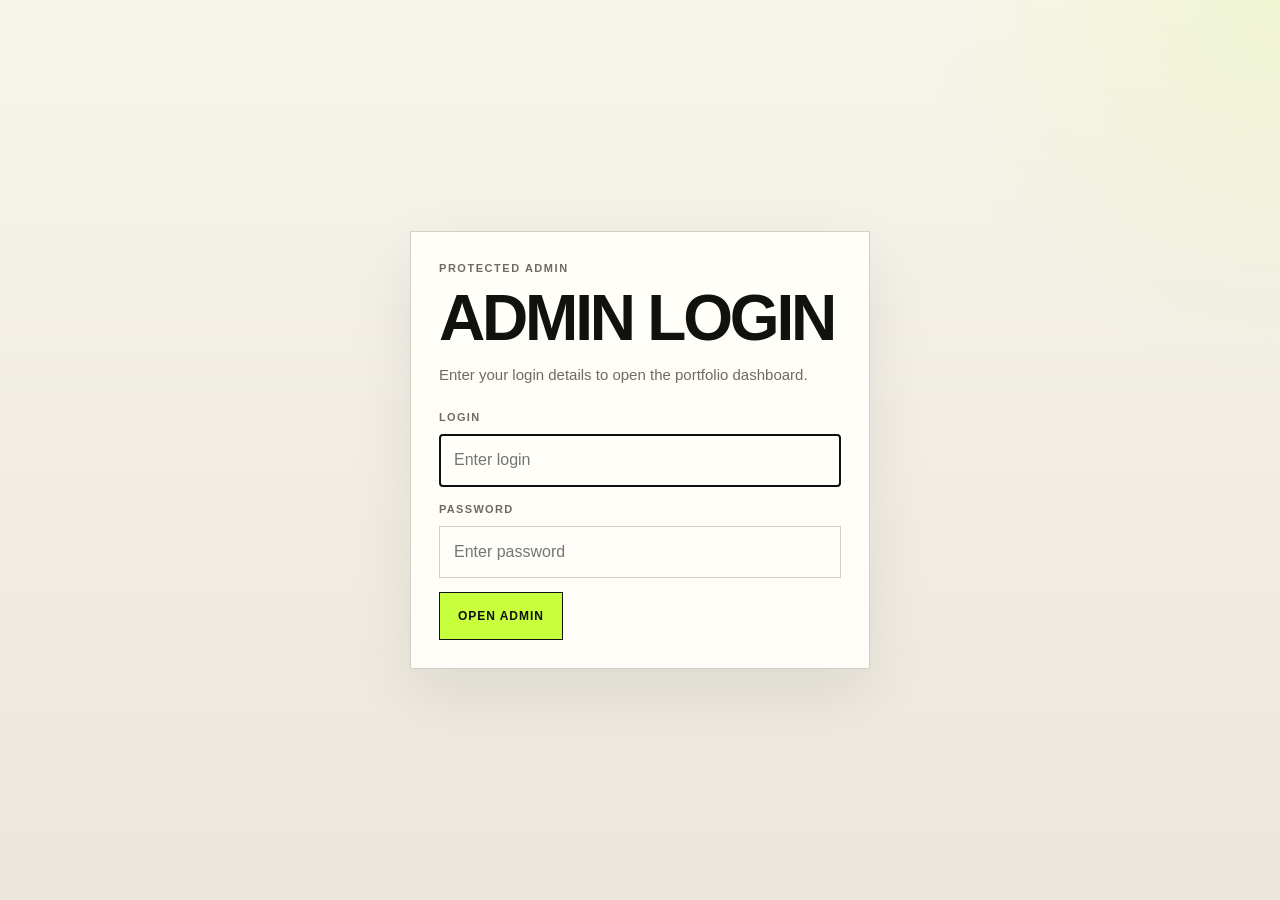
<file: admin/index.html>
<!doctype html>
<html lang="en" data-site-root="..">
<head>
  <meta charset="UTF-8">
  <meta name="viewport" content="width=device-width, initial-scale=1.0">
  <meta name="description" content="Portfolio admin for khalilnaboo.com. Update projects, images and publish directly to the live site.">
  <meta name="robots" content="noindex,nofollow,noarchive,noimageindex">
  <meta name="theme-color" content="#111111">
  <title>Khalil Nabu Admin</title>
  <link rel="icon" type="image/svg+xml" href="../assets/favicon.svg">
  <link rel="shortcut icon" href="../assets/favicon.svg">
  <link rel="stylesheet" href="../css/admin.css">
  <script src="../js/admin.js" defer></script>
</head>
<body>
  <div class="admin-auth-gate" id="admin-auth-gate">
    <form class="admin-auth-card" id="admin-auth-form" autocomplete="off">
      <p class="admin-eyebrow">Protected Admin</p>
      <h1>Admin Login</h1>
      <p class="admin-auth-copy">
        Enter your login details to open the portfolio dashboard.
      </p>
      <label class="admin-auth-field">
        <span>Login</span>
        <input type="text" id="admin-auth-username" placeholder="Enter login" required>
      </label>
      <label class="admin-auth-field">
        <span>Password</span>
        <input type="password" id="admin-auth-password" placeholder="Enter password" required>
      </label>
      <p class="admin-auth-error" id="admin-auth-error" hidden>Wrong login or password. Please try again.</p>
      <button class="admin-button admin-button-accent" type="submit">Open Admin</button>
    </form>
  </div>

  <div class="admin-shell" id="admin-shell" hidden>
    <header class="admin-header">
      <div>
        <p class="admin-eyebrow">Portfolio Admin</p>
        <h1>Khalil Nabu Admin</h1>
        <p class="admin-intro">
          Manage your live portfolio content from one place. Projects, hero images and lifestyle collages
          are saved into the same JSON and asset paths used by the public website.
        </p>
      </div>
      <div class="admin-actions">
        <button class="admin-button" type="button" id="reload-data-button">Reload Data</button>
        <button class="admin-button" type="button" id="export-backup-button">Download Backup JSON</button>
        <button class="admin-button admin-button-accent" type="button" id="save-all-button">Save Changes</button>
      </div>
    </header>

    <div class="admin-status" id="admin-status" role="status" aria-live="polite">
      Loading the current website data…
    </div>

    <section class="admin-panel admin-connection-panel">
      <div class="admin-panel-header">
        <div>
          <p class="panel-kicker">Publishing</p>
          <h2>Live Website Connection</h2>
        </div>
      </div>

      <div class="admin-connection-body">
        <div class="connection-summary" id="connection-summary" hidden>
          <div class="connection-summary-copy">
            <p class="connection-summary-kicker">GitHub Pages Publish</p>
            <p class="connection-summary-title">Connected</p>
            <p class="connection-summary-meta">
              Repo: <strong id="github-repo-label">halilnabu23/halilnabu.com</strong>
              <span>·</span>
              Branch: <strong id="github-branch-label">main</strong>
            </p>
          </div>
          <div class="connection-summary-actions">
            <button class="admin-button admin-button-small" type="button" id="manage-github-connection-button">Change Token</button>
            <button class="admin-button admin-button-small" type="button" id="disconnect-github-button">Disconnect</button>
          </div>
        </div>

        <div class="quick-documents-card">
          <div class="quick-documents-header">
            <div>
              <p class="connection-title">Quick Documents</p>
              <p class="admin-note">Replace the files used by the two buttons on halilnabu.com.</p>
            </div>
          </div>

          <div class="documents-grid documents-grid-compact">
            <article class="document-card">
              <p class="connection-title">Lebenslauf</p>
              <p class="quick-document-path" id="cv-file-quick-path">assets/projects/Lebenslauf-Khalil-Nabu.pdf</p>
              <label>
                <span>File Path</span>
                <input type="text" id="cv-file-path-input" placeholder="assets/projects/Lebenslauf-Khalil-Nabu.pdf">
              </label>
              <div class="connection-card-actions connection-card-actions-start">
                <button class="admin-button admin-button-small" type="button" id="cv-file-upload-button">Upload / Replace File</button>
                <input type="file" id="cv-file-input" accept=".pdf,.doc,.docx" hidden>
              </div>
            </article>

            <article class="document-card">
              <p class="connection-title">Bewerbung</p>
              <p class="quick-document-path" id="application-file-quick-path">assets/projects/Bewerbung-Khalil-Nabu.pdf</p>
              <label>
                <span>File Path</span>
                <input type="text" id="application-file-path-input" placeholder="assets/projects/Bewerbung-Khalil-Nabu.pdf">
              </label>
              <div class="connection-card-actions connection-card-actions-start">
                <button class="admin-button admin-button-small" type="button" id="application-file-upload-button">Upload / Replace File</button>
                <input type="file" id="application-file-input" accept=".pdf,.doc,.docx" hidden>
              </div>
            </article>
          </div>
        </div>

        <div class="admin-connection-grid" id="connection-settings">
          <article class="connection-card">
            <p class="connection-title">GitHub Pages Publish</p>
            <label>
              <span>GitHub Token</span>
              <input type="password" id="github-token-input" placeholder="github_pat_...">
            </label>
            <label class="admin-checkbox">
              <input type="checkbox" id="remember-github-token-input">
              <span>Remember token on this device</span>
            </label>
            <div class="connection-card-actions">
              <button class="admin-button admin-button-small" type="button" id="close-github-settings-button">Close</button>
            </div>
            <p class="admin-note">
              `Save Changes` publishes directly to <strong>halilnabu23/halilnabu.com</strong>
              on branch <strong>main</strong>. GitHub Pages will update the site automatically after the commit is pushed.
            </p>
          </article>

          <article class="connection-card">
            <p class="connection-title">Optional Local Folder Mode</p>
            <p class="admin-note">
              Use this only when you want the browser to write files into your local project folder directly.
              Live publishing does not need this connection.
            </p>
            <button class="admin-button admin-button-dark" type="button" id="connect-folder-button">Connect Local Folder</button>
          </article>
        </div>
      </div>
    </section>

    <main class="admin-grid">
      <aside class="admin-sidebar">
        <section class="admin-panel">
          <div class="admin-panel-header">
            <div>
              <p class="panel-kicker">Projects</p>
              <h2>Project Library</h2>
            </div>
            <button class="admin-button admin-button-small" type="button" id="add-project-button">Add Project</button>
          </div>

          <label class="admin-search">
            <span>Search</span>
            <input type="search" id="project-search" placeholder="Find by title or ID">
          </label>

          <div class="project-list" id="project-list"></div>
        </section>
      </aside>

      <section class="admin-main">
        <section class="admin-panel">
          <div class="admin-panel-header">
            <div>
              <p class="panel-kicker">Edit Project</p>
              <h2 id="project-form-heading">Select a project</h2>
            </div>
            <div class="panel-inline-actions">
              <button class="admin-button admin-button-small" type="button" id="duplicate-project-button">Duplicate</button>
              <button class="admin-button admin-button-small" type="button" id="move-project-up-button">Move Up</button>
              <button class="admin-button admin-button-small" type="button" id="move-project-down-button">Move Down</button>
              <button class="admin-button admin-button-small admin-button-danger" type="button" id="remove-project-button">Remove</button>
            </div>
          </div>

          <form class="admin-form" id="project-form" autocomplete="off">
            <div class="admin-form-grid">
              <label>
                <span>Project ID</span>
                <input type="text" id="project-id-input" placeholder="example-project">
              </label>
              <label>
                <span>Category</span>
                <select id="project-category-input">
                  <option value="websites">Websites</option>
                  <option value="screen-designs">Screen Designs</option>
                  <option value="business-cards">Business Cards</option>
                  <option value="brochures">Brochures</option>
                  <option value="social-media">Social Media</option>
                  <option value="video">Video</option>
                </select>
              </label>
              <label>
                <span>Project Order</span>
                <input type="number" id="project-order-input" min="0" step="1">
              </label>
              <label>
                <span>Live Link</span>
                <input type="url" id="project-link-input" placeholder="https://example.com">
              </label>
            </div>

            <div class="admin-asset-card">
              <div class="asset-preview" id="project-image-preview">
                <span>No image selected</span>
              </div>
              <div class="asset-meta">
                <label>
                  <span>Image Path</span>
                  <input type="text" id="project-image-input" placeholder="assets/projects/example.png">
                </label>
                <button class="admin-button admin-button-small" type="button" id="project-image-upload-button">Upload / Replace Cover</button>
                <input type="file" id="project-image-file-input" accept="image/*" hidden>
              </div>
            </div>

            <div class="translation-grid">
              <fieldset>
                <legend>German Content</legend>
                <label>
                  <span>Category Label (DE)</span>
                  <input type="text" id="project-category-label-de-input">
                </label>
                <label>
                  <span>Title (DE)</span>
                  <input type="text" id="project-title-de-input">
                </label>
                <label>
                  <span>Description (DE)</span>
                  <textarea id="project-description-de-input" rows="4"></textarea>
                </label>
                <label>
                  <span>Detail Text (DE)</span>
                  <textarea id="project-detail-de-input" rows="6"></textarea>
                </label>
                <label>
                  <span>Image Alt (DE)</span>
                  <input type="text" id="project-image-alt-de-input">
                </label>
                <label>
                  <span>Tools (DE)</span>
                  <textarea id="project-tools-de-input" rows="4" placeholder="One tool per line"></textarea>
                </label>
              </fieldset>

              <fieldset>
                <legend>English Content</legend>
                <label>
                  <span>Category Label (EN)</span>
                  <input type="text" id="project-category-label-en-input">
                </label>
                <label>
                  <span>Title (EN)</span>
                  <input type="text" id="project-title-en-input">
                </label>
                <label>
                  <span>Description (EN)</span>
                  <textarea id="project-description-en-input" rows="4"></textarea>
                </label>
                <label>
                  <span>Detail Text (EN)</span>
                  <textarea id="project-detail-en-input" rows="6"></textarea>
                </label>
                <label>
                  <span>Image Alt (EN)</span>
                  <input type="text" id="project-image-alt-en-input">
                </label>
                <label>
                  <span>Tools (EN)</span>
                  <textarea id="project-tools-en-input" rows="4" placeholder="One tool per line"></textarea>
                </label>
              </fieldset>
            </div>
          </form>
        </section>

        <section class="admin-panel">
          <div class="admin-panel-header">
            <div>
              <p class="panel-kicker">Site Images</p>
              <h2>Hero Portrait</h2>
            </div>
          </div>

          <div class="admin-asset-card hero-card">
            <div class="asset-preview asset-preview-portrait" id="hero-image-preview">
              <span>No hero image</span>
            </div>
            <div class="asset-meta">
              <label>
                <span>Hero Image Path</span>
                <input type="text" id="hero-image-path-input" placeholder="assets/images/hero-portrait.jpg">
              </label>
              <label>
                <span>Hero Alt (DE)</span>
                <input type="text" id="hero-alt-de-input">
              </label>
              <label>
                <span>Hero Alt (EN)</span>
                <input type="text" id="hero-alt-en-input">
              </label>
              <button class="admin-button admin-button-small" type="button" id="hero-image-upload-button">Upload / Replace Hero Image</button>
              <input type="file" id="hero-image-file-input" accept="image/*" hidden>
            </div>
          </div>
        </section>

        <section class="admin-panel">
          <div class="admin-panel-header">
            <div>
              <p class="panel-kicker">Lifestyle Section</p>
              <h2>Interests & Collages</h2>
            </div>
          </div>

          <div class="lifestyle-admin-list" id="lifestyle-admin-list"></div>
        </section>
      </section>
    </main>
  </div>
</body>
</html>
</file>
<file: css/admin.css>
:root {
  --ink: #11110f;
  --paper: #f1efe8;
  --white: #fffef9;
  --line: #d2cfc6;
  --muted: #6f6b63;
  --accent: #c7ff3d;
  --danger: #b53f3f;
  --display: "Bahnschrift Condensed", "Franklin Gothic Medium", sans-serif;
  --body: "Century Gothic", "Gill Sans", sans-serif;
}

* { box-sizing: border-box; }
html, body { margin: 0; min-height: 100%; overflow-x: hidden; }
body {
  background:
    radial-gradient(circle at top right, rgba(199, 255, 61, 0.14), transparent 24%),
    linear-gradient(180deg, #f7f4ec 0%, #ece7dc 100%);
  color: var(--ink);
  font-family: var(--body);
  line-height: 1.55;
  overflow-x: hidden;
}

button, input, textarea, select { font: inherit; }
img { display: block; max-width: 100%; }
[hidden] { display: none !important; }

.admin-auth-gate {
  min-height: 100vh;
  display: grid;
  place-items: center;
  padding: 24px;
}

.admin-auth-card {
  width: min(460px, 100%);
  padding: 28px;
  border: 1px solid var(--line);
  background: rgba(255, 254, 249, 0.94);
  backdrop-filter: blur(10px);
  box-shadow: 0 24px 60px rgba(17, 17, 15, 0.08);
}

.admin-auth-card h1 {
  margin: 0;
  font-family: var(--display);
  font-size: clamp(42px, 9vw, 64px);
  font-weight: 900;
  letter-spacing: -0.05em;
  line-height: 0.92;
  text-transform: uppercase;
}

.admin-auth-copy {
  margin: 16px 0 22px;
  color: var(--muted);
  font-size: 15px;
}

.admin-auth-field {
  display: block;
  margin-bottom: 14px;
}

.admin-auth-field span {
  display: block;
  margin-bottom: 8px;
  font-size: 11px;
  font-weight: 900;
  letter-spacing: 0.12em;
  text-transform: uppercase;
  color: var(--muted);
}

.admin-auth-field input {
  width: 100%;
  padding: 13px 14px;
  border: 1px solid var(--line);
  background: var(--white);
  color: var(--ink);
}

.admin-auth-error {
  margin: 0 0 14px;
  color: var(--danger);
  font-size: 13px;
  font-weight: 700;
}

.admin-shell {
  width: min(1500px, calc(100vw - 48px));
  margin: 0 auto;
  padding: 32px 0 48px;
}

.admin-header {
  display: grid;
  grid-template-columns: minmax(0, 1fr) auto;
  gap: 28px;
  align-items: end;
  margin-bottom: 22px;
}

.admin-eyebrow,
.panel-kicker {
  margin: 0 0 12px;
  font-size: 11px;
  font-weight: 900;
  letter-spacing: 0.14em;
  text-transform: uppercase;
  color: var(--muted);
}

.admin-header h1,
.admin-panel h2 {
  margin: 0;
  font-family: var(--display);
  font-weight: 900;
  letter-spacing: -0.05em;
  text-transform: uppercase;
}

.admin-header h1 { font-size: clamp(52px, 6vw, 92px); line-height: 0.92; }
.admin-panel h2 { font-size: clamp(28px, 2.5vw, 40px); line-height: 0.94; }

.admin-intro {
  max-width: 760px;
  margin: 16px 0 0;
  color: var(--muted);
  font-size: 17px;
}

.admin-actions {
  display: flex;
  flex-wrap: wrap;
  justify-content: flex-end;
  gap: 12px;
}

.admin-button {
  min-height: 48px;
  padding: 0 18px;
  border: 1px solid var(--ink);
  background: var(--white);
  color: var(--ink);
  font-size: 12px;
  font-weight: 900;
  letter-spacing: 0.08em;
  text-transform: uppercase;
  cursor: pointer;
  transition: transform 0.2s ease, background 0.2s ease, color 0.2s ease, border-color 0.2s ease;
}

.admin-button:hover { transform: translateY(-2px); }
.admin-button-dark { background: var(--ink); color: var(--white); }
.admin-button-dark:hover { background: var(--accent); color: var(--ink); border-color: var(--accent); }
.admin-button-accent { background: var(--accent); }
.admin-button-accent:hover { background: var(--ink); color: var(--white); }
.admin-button-danger { color: var(--danger); border-color: rgba(181, 63, 63, 0.38); }
.admin-button-small { min-height: 40px; padding: 0 14px; }

.admin-status {
  margin-bottom: 24px;
  padding: 16px 18px;
  border: 1px solid var(--line);
  background: rgba(255, 254, 249, 0.85);
  font-size: 14px;
}

.admin-status[data-tone="success"] {
  border-color: rgba(44, 132, 52, 0.35);
  background: rgba(236, 252, 232, 0.92);
}

.admin-status[data-tone="warning"] {
  border-color: rgba(191, 142, 36, 0.35);
  background: rgba(255, 247, 220, 0.92);
}

.admin-status[data-tone="error"] {
  border-color: rgba(181, 63, 63, 0.35);
  background: rgba(255, 235, 235, 0.92);
}

.admin-grid {
  display: grid;
  grid-template-columns: 360px minmax(0, 1fr);
  gap: 24px;
  align-items: start;
}

.admin-main {
  display: grid;
  gap: 24px;
}

.admin-connection-panel {
  margin-bottom: 24px;
}

.admin-connection-body {
  padding: 24px;
}

.quick-documents-card {
  margin: 20px 0;
  padding: 20px;
  border: 1px solid var(--line);
  background: rgba(255, 255, 255, 0.72);
}

.quick-documents-header {
  display: flex;
  align-items: flex-start;
  justify-content: space-between;
  gap: 16px;
  margin-bottom: 16px;
}

.quick-documents-header .admin-note {
  margin: 8px 0 0;
}

.quick-documents-grid {
  display: grid;
  grid-template-columns: repeat(2, minmax(0, 1fr));
  gap: 16px;
}

.quick-document-item {
  display: flex;
  align-items: center;
  justify-content: space-between;
  gap: 16px;
  padding: 16px;
  border: 1px solid var(--line);
  background: rgba(249, 248, 241, 0.82);
}

.quick-document-item strong {
  display: block;
  font-size: 16px;
}

.quick-document-path {
  margin: 8px 0 0;
  color: var(--muted);
  font-size: 13px;
  word-break: break-word;
}

.connection-summary {
  display: flex;
  justify-content: space-between;
  align-items: center;
  gap: 20px;
  padding: 20px;
  border: 1px solid rgba(44, 132, 52, 0.28);
  background: rgba(236, 252, 232, 0.78);
}

.connection-summary[hidden] {
  display: none !important;
}

.connection-summary-kicker {
  margin: 0 0 8px;
  font-size: 11px;
  font-weight: 900;
  letter-spacing: 0.12em;
  text-transform: uppercase;
  color: var(--muted);
}

.connection-summary-title {
  margin: 0;
  font-family: var(--display);
  font-size: clamp(28px, 3vw, 42px);
  font-weight: 900;
  line-height: 0.95;
  letter-spacing: -0.04em;
  text-transform: uppercase;
}

.connection-summary-meta {
  margin: 12px 0 0;
  color: var(--muted);
  font-size: 14px;
}

.connection-summary-meta span {
  display: inline-block;
  margin: 0 8px;
}

.connection-summary-actions {
  display: flex;
  flex-wrap: wrap;
  justify-content: flex-end;
  gap: 10px;
}

.admin-connection-grid {
  display: grid;
  grid-template-columns: repeat(2, minmax(0, 1fr));
  gap: 20px;
}

.admin-connection-grid[hidden] {
  display: none !important;
}

.connection-card {
  padding: 20px;
  border: 1px solid var(--line);
  background: rgba(255, 255, 255, 0.66);
}

.document-card {
  padding: 20px;
  border: 1px solid var(--line);
  background: rgba(255, 255, 255, 0.66);
}

.connection-title {
  margin: 0 0 16px;
  font-family: var(--display);
  font-size: 30px;
  font-weight: 900;
  letter-spacing: -0.04em;
  line-height: 0.95;
  text-transform: uppercase;
}

.connection-card-actions {
  display: flex;
  flex-wrap: wrap;
  justify-content: flex-end;
  margin-top: 14px;
  gap: 10px;
}

.connection-card-actions-start {
  justify-content: flex-start;
}

.documents-grid {
  display: grid;
  grid-template-columns: repeat(2, minmax(0, 1fr));
  gap: 20px;
  padding: 24px;
}

.documents-grid-compact {
  padding: 0;
}

.admin-panel {
  border: 1px solid var(--line);
  background: rgba(255, 254, 249, 0.88);
  backdrop-filter: blur(10px);
  min-width: 0;
}

.admin-panel-header {
  display: flex;
  justify-content: space-between;
  gap: 16px;
  align-items: start;
  padding: 24px 24px 18px;
  border-bottom: 1px solid var(--line);
}

.admin-panel-header > * {
  min-width: 0;
}

.panel-inline-actions {
  display: flex;
  flex-wrap: wrap;
  justify-content: flex-end;
  gap: 10px;
  min-width: 0;
}

.admin-search {
  display: block;
  padding: 18px 24px 0;
}

.admin-search span,
.admin-form span,
.asset-meta span {
  display: block;
  margin-bottom: 8px;
  font-size: 11px;
  font-weight: 900;
  letter-spacing: 0.12em;
  text-transform: uppercase;
  color: var(--muted);
}

.admin-form input,
.admin-form textarea,
.admin-form select,
.admin-search input,
.asset-meta input,
.lifestyle-card input,
.lifestyle-card textarea {
  width: 100%;
  padding: 13px 14px;
  border: 1px solid var(--line);
  background: var(--white);
  color: var(--ink);
  resize: vertical;
}

.project-list {
  display: grid;
  gap: 10px;
  max-height: calc(100vh - 260px);
  overflow: auto;
  padding: 18px 24px 24px;
  min-width: 0;
}

.project-list-item {
  padding: 16px 16px 14px;
  border: 1px solid var(--line);
  background: var(--white);
  color: var(--ink);
  cursor: pointer;
  min-width: 0;
  overflow: hidden;
  text-align: left;
  -webkit-appearance: none;
  appearance: none;
  -webkit-text-fill-color: var(--ink);
  transition: border-color 0.2s ease, transform 0.2s ease, box-shadow 0.2s ease;
}

.project-list-item:hover {
  transform: translateY(-2px);
  box-shadow: 0 14px 30px rgba(17, 17, 15, 0.08);
}

.project-list-item.is-active {
  border-color: var(--ink);
  box-shadow: inset 0 0 0 1px var(--ink);
}

.project-list-item strong {
  display: block;
  margin-bottom: 4px;
  font-family: var(--display);
  font-size: clamp(20px, 2.2vw, 26px);
  line-height: 0.95;
  color: var(--ink);
  text-transform: uppercase;
  overflow-wrap: anywhere;
  -webkit-text-fill-color: var(--ink);
  word-break: break-word;
}

.project-list-item small,
.project-list-item span {
  display: block;
  color: var(--muted);
  font-size: 12px;
  overflow-wrap: anywhere;
  word-break: break-word;
}

.admin-form {
  padding: 24px;
  min-width: 0;
}

.admin-form-grid {
  display: grid;
  grid-template-columns: repeat(2, minmax(0, 1fr));
  gap: 16px;
}

.admin-asset-card {
  display: grid;
  grid-template-columns: minmax(280px, 0.85fr) minmax(0, 1.15fr);
  gap: 20px;
  margin: 24px 0;
  padding: 20px;
  border: 1px solid var(--line);
  background: rgba(243, 240, 232, 0.7);
}

.hero-card {
  margin: 0;
  padding: 24px;
}

.asset-preview {
  display: grid;
  place-items: center;
  min-height: 250px;
  border: 1px dashed var(--line);
  background: #d8d3c9;
  overflow: hidden;
}

.asset-preview img {
  width: 100%;
  height: 100%;
  object-fit: cover;
}

.asset-preview-portrait {
  min-height: 360px;
}

.asset-meta {
  display: grid;
  align-content: start;
  gap: 14px;
}

.translation-grid {
  display: grid;
  grid-template-columns: repeat(2, minmax(0, 1fr));
  gap: 20px;
}

.translation-grid fieldset {
  margin: 0;
  padding: 18px;
  border: 1px solid var(--line);
  background: rgba(255, 255, 255, 0.55);
  min-width: 0;
}

.translation-grid legend {
  padding: 0 8px;
  font-size: 11px;
  font-weight: 900;
  letter-spacing: 0.12em;
  text-transform: uppercase;
  color: var(--muted);
}

.translation-grid label,
.admin-form-grid label,
.asset-meta label,
.lifestyle-card label {
  display: block;
}

.translation-grid label + label,
.asset-meta label + label,
.lifestyle-card label + label {
  margin-top: 14px;
}

.lifestyle-admin-list {
  display: grid;
  gap: 18px;
  padding: 24px;
}

.lifestyle-card {
  padding: 20px;
  border: 1px solid var(--line);
  background: var(--white);
}

.lifestyle-card-header {
  margin-bottom: 16px;
}

.lifestyle-card-header strong {
  display: block;
  font-family: var(--display);
  font-size: 30px;
  line-height: 0.95;
  text-transform: uppercase;
}

.lifestyle-card-header small {
  color: var(--muted);
}

.lifestyle-grid {
  display: grid;
  grid-template-columns: repeat(2, minmax(0, 1fr));
  gap: 20px;
}

.collage-edit-grid {
  display: grid;
  grid-template-columns: repeat(3, minmax(0, 1fr));
  gap: 14px;
  margin-top: 18px;
}

.collage-slot {
  padding: 14px;
  border: 1px solid var(--line);
  background: rgba(243, 240, 232, 0.7);
}

.collage-slot-preview {
  min-height: 150px;
  margin-bottom: 14px;
  border: 1px dashed var(--line);
  background: #ddd9cf;
  overflow: hidden;
}

.collage-slot-preview img {
  width: 100%;
  height: 150px;
  object-fit: cover;
}

.admin-note {
  margin-top: 14px;
  color: var(--muted);
  font-size: 13px;
}

.admin-checkbox {
  display: flex;
  align-items: center;
  gap: 12px;
  margin-top: 14px;
}

.admin-checkbox input {
  width: 18px;
  height: 18px;
  margin: 0;
}

.admin-checkbox span {
  margin: 0;
  font-size: 13px;
  font-weight: 700;
  letter-spacing: 0;
  text-transform: none;
  color: var(--ink);
}

@media (max-width: 1240px) {
  .admin-grid {
    grid-template-columns: 1fr;
  }

  .project-list {
    max-height: none;
  }
}

@media (max-width: 960px) {
  .admin-shell {
    width: min(100%, calc(100vw - 24px));
    padding-top: 18px;
  }

  .admin-panel-header {
    flex-direction: column;
    align-items: stretch;
  }

  .admin-header,
  .connection-summary,
  .admin-asset-card,
  .quick-documents-grid,
  .admin-connection-grid,
  .documents-grid,
  .translation-grid,
  .lifestyle-grid,
  .collage-edit-grid,
  .admin-form-grid {
    grid-template-columns: 1fr;
  }

  .admin-actions,
  .connection-summary-actions,
  .panel-inline-actions {
    justify-content: flex-start;
  }

  .panel-inline-actions {
    display: grid;
    grid-template-columns: repeat(2, minmax(0, 1fr));
  }

  .panel-inline-actions .admin-button {
    width: 100%;
  }

  .quick-document-item {
    align-items: flex-start;
    flex-direction: column;
  }
}

@media (max-width: 700px) {
  .admin-shell {
    width: calc(100vw - 16px);
    padding: 14px 0 26px;
  }

  .admin-header {
    gap: 18px;
    margin-bottom: 18px;
  }

  .admin-header h1 {
    font-size: clamp(38px, 13vw, 62px);
  }

  .admin-intro {
    margin-top: 12px;
    font-size: 15px;
  }

  .admin-actions {
    display: grid;
    grid-template-columns: 1fr;
    gap: 10px;
  }

  .admin-actions .admin-button {
    width: 100%;
  }

  .admin-button {
    min-height: 46px;
    padding: 0 16px;
    letter-spacing: 0.06em;
  }

  .admin-panel-header,
  .admin-connection-body,
  .admin-form,
  .lifestyle-admin-list,
  .documents-grid,
  .admin-search,
  .project-list {
    padding-left: 16px;
    padding-right: 16px;
  }

  .admin-panel-header {
    padding-top: 18px;
    padding-bottom: 16px;
    flex-direction: column;
    align-items: stretch;
  }

  .panel-inline-actions {
    display: grid;
    grid-template-columns: repeat(2, minmax(0, 1fr));
    gap: 8px;
  }

  .panel-inline-actions .admin-button {
    width: 100%;
  }

  .connection-summary {
    align-items: flex-start;
    flex-direction: column;
    padding: 16px;
  }

  .connection-summary-actions {
    width: 100%;
    display: grid;
    grid-template-columns: 1fr 1fr;
  }

  .connection-summary-actions .admin-button {
    width: 100%;
  }

  .quick-documents-card,
  .connection-card,
  .document-card,
  .admin-asset-card,
  .translation-grid fieldset,
  .lifestyle-card,
  .collage-slot {
    padding: 16px;
  }

  .connection-title {
    font-size: 24px;
  }

  .project-list-item {
    padding: 14px;
  }

  .project-list-item strong {
    font-size: 22px;
  }

  .admin-panel h2,
  #project-form-heading {
    font-size: clamp(24px, 6vw, 34px);
    overflow-wrap: anywhere;
    word-break: break-word;
  }

  .admin-asset-card {
    gap: 16px;
    margin: 18px 0;
  }

  .asset-preview {
    min-height: 190px;
  }

  .asset-preview-portrait {
    min-height: 260px;
  }

  .quick-document-path {
    font-size: 12px;
  }

  .collage-slot-preview,
  .collage-slot-preview img {
    height: 120px;
    min-height: 120px;
  }
}

@media (max-width: 480px) {
  .admin-auth-gate {
    padding: 14px;
  }

  .admin-auth-card {
    padding: 20px 16px;
  }

  .admin-shell {
    width: calc(100vw - 12px);
  }

  .admin-status {
    margin-bottom: 18px;
    padding: 14px;
    font-size: 13px;
  }

  .panel-inline-actions,
  .connection-summary-actions {
    grid-template-columns: 1fr;
  }

  .admin-panel h2 {
    font-size: clamp(24px, 8vw, 32px);
  }

  .project-list-item {
    padding: 12px;
  }

  .project-list-item strong {
    font-size: clamp(18px, 8.6vw, 22px);
    line-height: 0.98;
  }

  .panel-inline-actions .admin-button,
  .connection-summary-actions .admin-button,
  .admin-actions .admin-button {
    min-height: 44px;
  }

  .admin-form-grid,
  .translation-grid,
  .lifestyle-grid,
  .collage-edit-grid,
  .documents-grid {
    gap: 14px;
  }

  .admin-form input,
  .admin-form textarea,
  .admin-form select,
  .admin-search input,
  .asset-meta input,
  .lifestyle-card input,
  .lifestyle-card textarea {
    padding: 12px;
  }

  .hero-card {
    padding: 16px;
  }

  .admin-note {
    font-size: 12px;
  }
}
</file>
